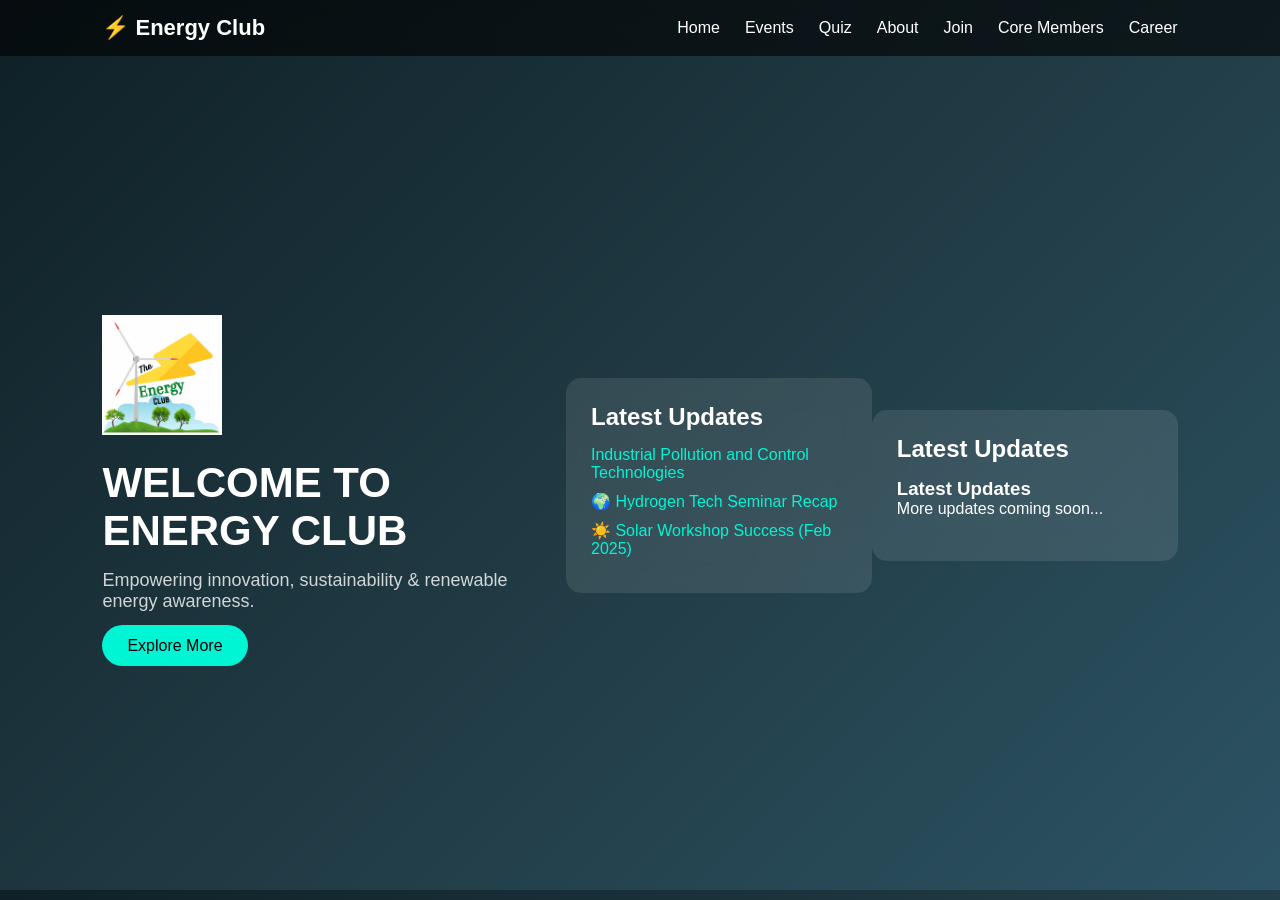
<file: index.html>
<!DOCTYPE html>
<html lang="en">
<head>
    <meta charset="UTF-8">
    <title>Energy Club</title>
    <meta name="viewport" content="width=device-width, initial-scale=1.0">
    <link rel="stylesheet" href="style.css">
</head>

<body>

<!-- Animated Background -->
<div class="particles">
    <span></span><span></span><span></span><span></span><span></span>
    <span></span><span></span><span></span><span></span><span></span>
</div>

<!-- Navigation -->
<!-- Navigation -->
<nav class="navbar">
    <div class="logo">⚡ Energy Club</div>
    <div class="menu-toggle" onclick="toggleMenu()">☰</div>

    <ul id="nav-links" class="nav-links">
        <li><a href="index.html">Home</a></li>
        <li><a href="events.html">Events</a></li>
        <li><a href="quiz.html">Quiz</a></li>
        <li><a href="about.html">About</a></li>
        <li><a href="join.html">Join</a></li>
        <li><a href="core.html">Core Members</a></li>
        <li><a href="career.html">Career</a></li>
    </ul>
</nav>

</header>

<!-- Hero Section -->
<section class="hero">
    <div class="hero-left">
        <img src="logo.png" class="club-logo">

        <h1 class="main-heading">WELCOME TO ENERGY CLUB</h1>
        <p class="sub-heading">
            Empowering innovation, sustainability & renewable energy awareness.
        </p>

        <a href="about.html" class="btn">Explore More</a>

        <p class="custom-link">
            <a href="#"></a>
        </p>
    </div>

    <!-- News Panel -->
    <div class="news-panel">
        <h2>Latest Updates</h2>
        <div class="news-item">
            <a href="events.html">Industrial Pollution and Control Technologies</a>
        </div>
        <div class="news-item">
            <a href="events.html">🌍 Hydrogen Tech Seminar Recap</a>
        </div>
        <div class="news-item">
            <a href="events.html">☀️ Solar Workshop Success (Feb 2025)</a>
        </div>
    </div>

    <br>
    <!-- News Panel2 -->
    <div class="news-panel">
        <h2>Latest Updates</h2>
  <!-- Card 2 -->
        <div class="event-card">
            <h3>Latest Updates</h3>
            <p>More updates coming soon...</p>
            <br>  
        </div>
    </div>
    
</section>

<!-- Popup -->
<div class="popup-overlay" id="popup">
    <div class="popup-box">
        <span class="close-btn" onclick="closePopup()">×</span>
        <h3>New Event Alert</h3>
        <p>Join our upcoming Renewable Energy Innovation Camp!</p>
        <a href="events.html" class="btn">View Details</a>
    </div>
</div>

<script>
function toggleMenu() {
    document.getElementById("nav-links").classList.toggle("active");
}

window.onload = function () {
    setTimeout(() => {
        document.getElementById("popup").classList.add("show");
    }, 1200);
};

function closePopup() {
    document.getElementById("popup").classList.remove("show");
}
</script>

</body>
</html>
</file>
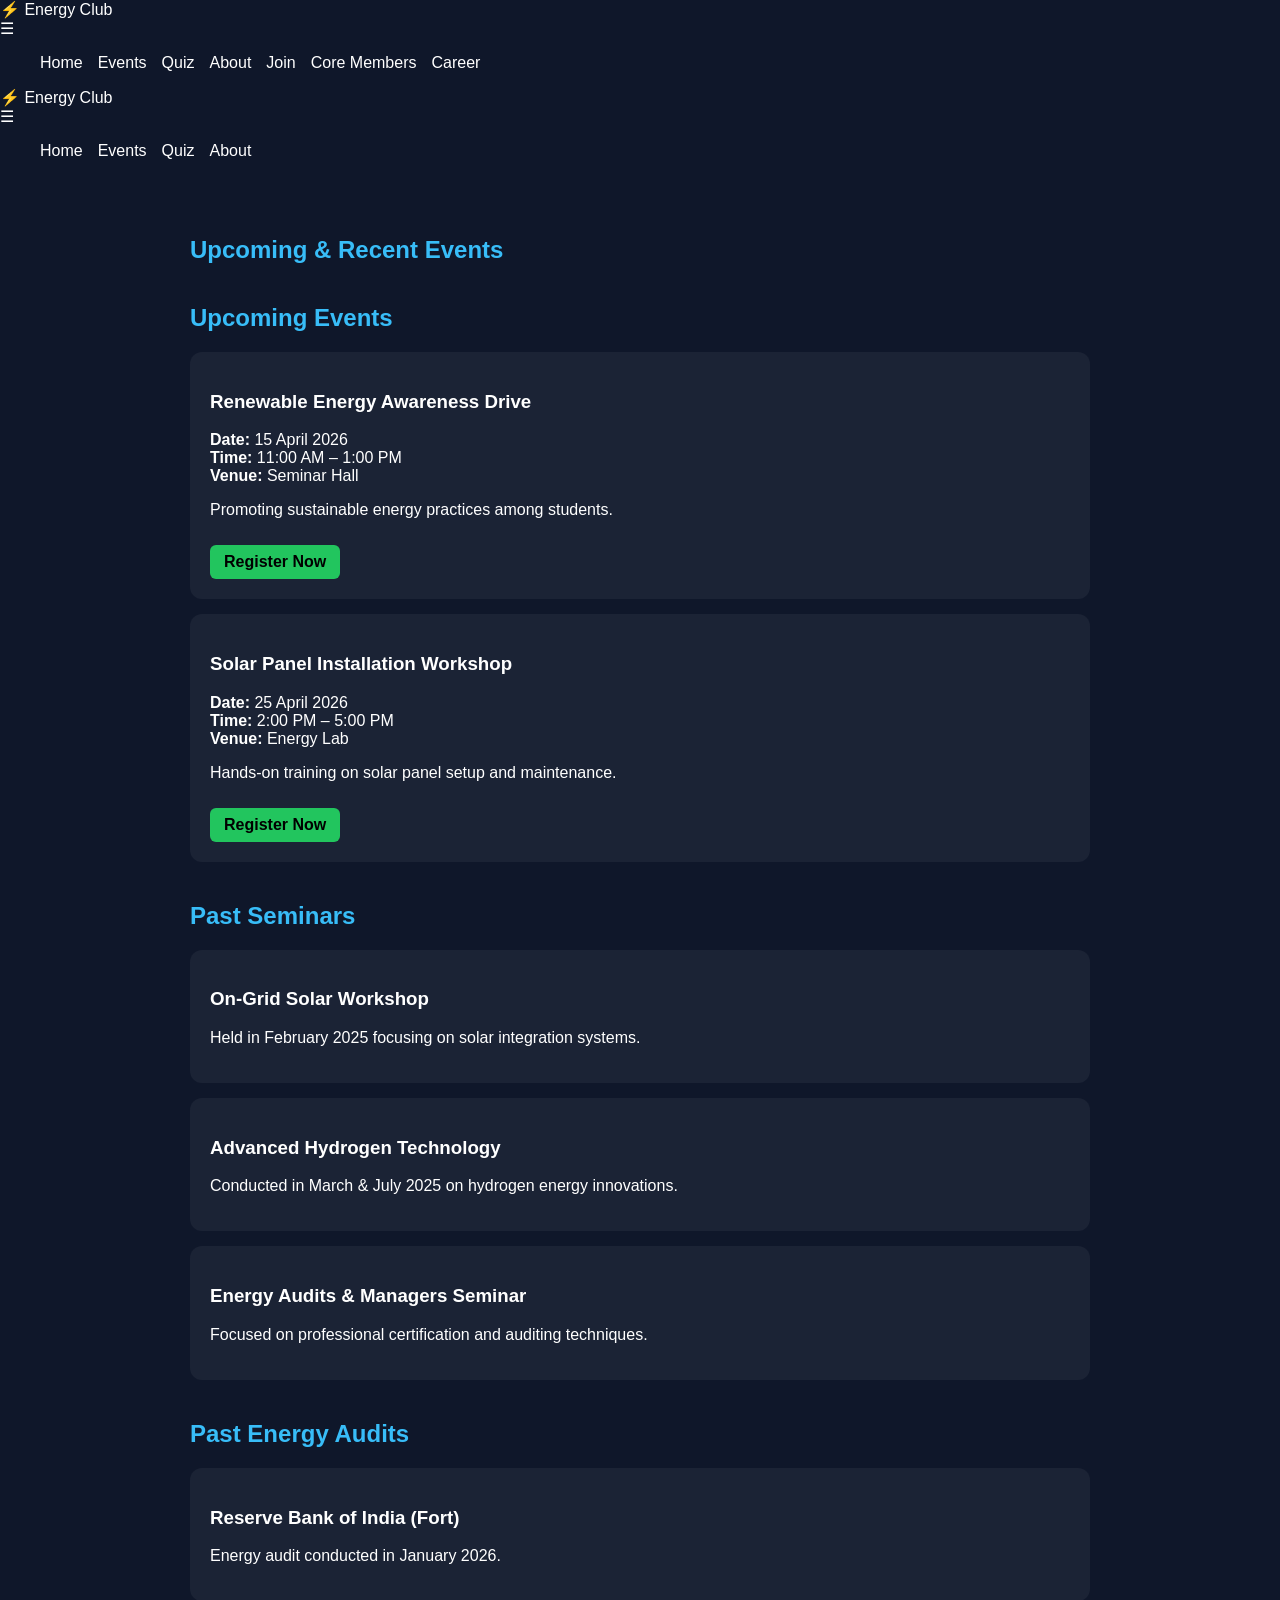
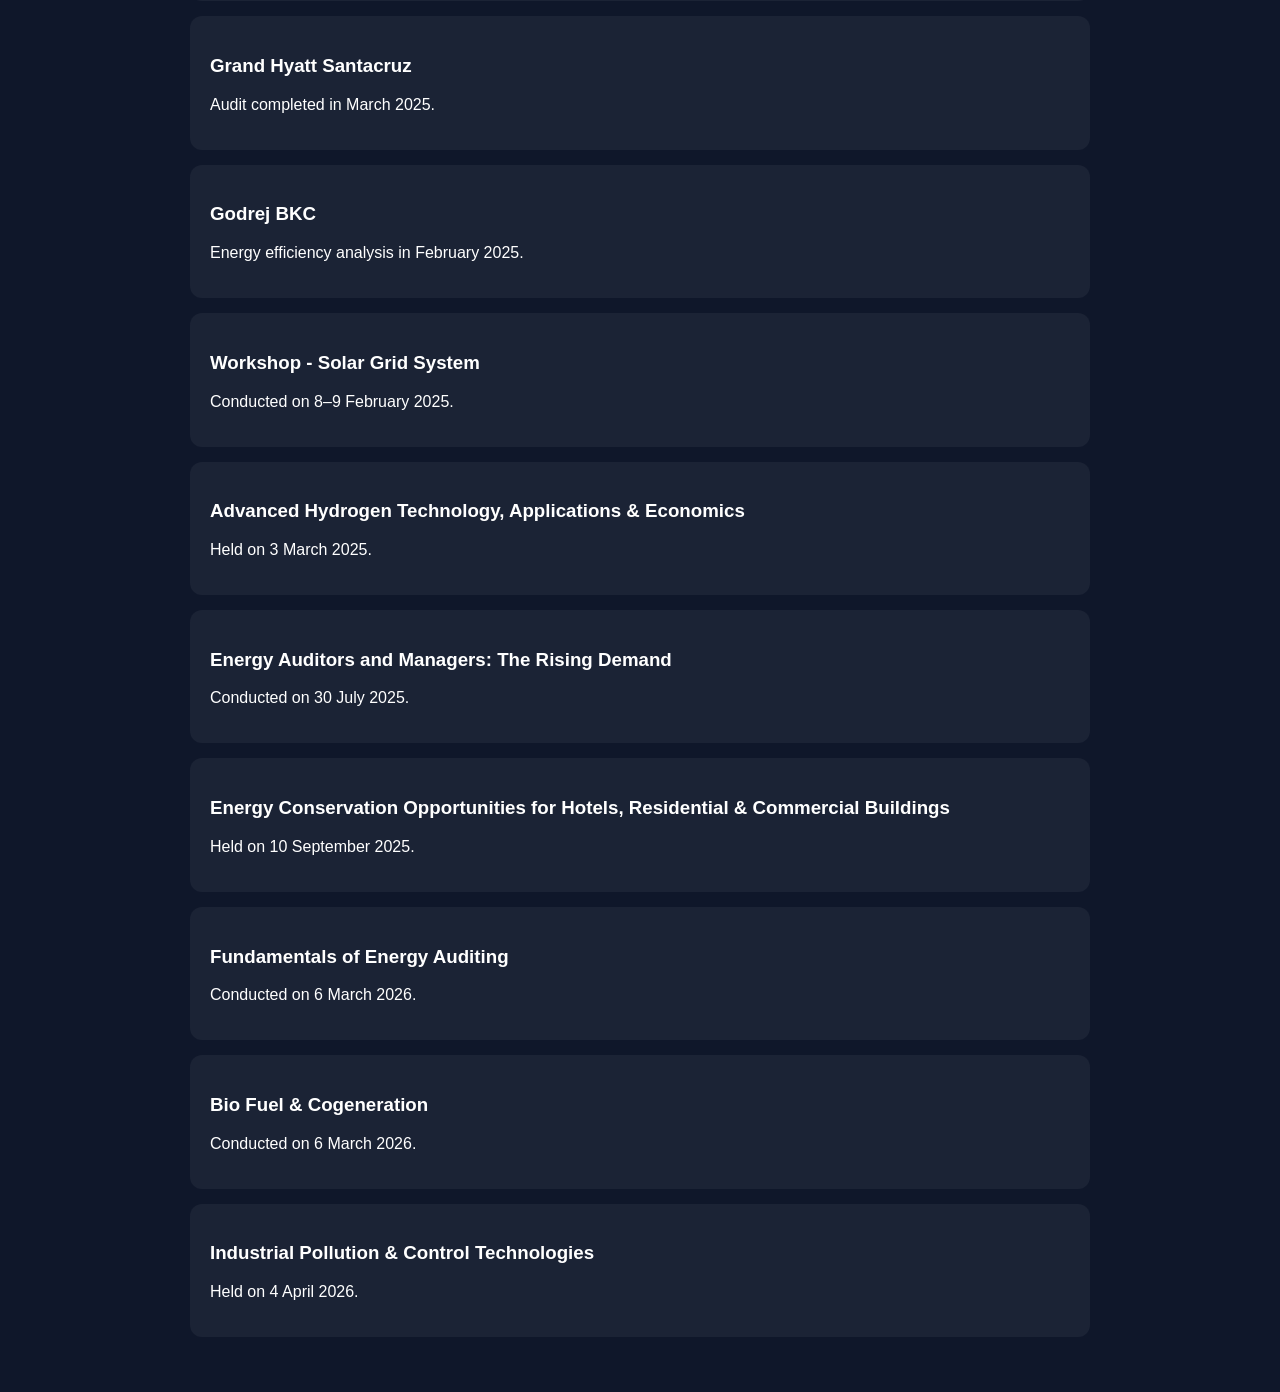
<file: Energy_Club_Events2.html>
<!DOCTYPE html>
<html lang="en">
<head>
    <nav class="navbar">
    <div class="logo">⚡ Energy Club</div>
    <div class="menu-toggle" onclick="toggleMenu()">☰</div>

    <ul id="nav-links" class="nav-links">
        <li><a href="index.html">Home</a></li>
        <li><a href="events.html">Events</a></li>
        <li><a href="quiz.html">Quiz</a></li>
        <li><a href="about.html">About</a></li>
        <li><a href="join.html">Join</a></li>
        <li><a href="core.html">Core Members</a></li>
        <li><a href="career.html">Career</a></li>
    </ul>
</nav>
    
<meta charset="UTF-8">
<title>Energy Club - Events</title>
<meta name="viewport" content="width=device-width, initial-scale=1.0">

<style>
body {
    margin: 0;
    font-family: Arial, sans-serif;
    background:  #0f172a;
    color: #fff;
}

/* NAVBAR */

<nav class="navbar">
    <div class="logo">⚡ Energy Club</div>
    <div class="menu-toggle" onclick="toggleMenu()">☰</div>

    <ul id="nav-links" class="nav-links">
        <li><a href="index.html">Home</a></li>
        <li><a href="events.html">Events</a></li>
        <li><a href="quiz.html">Quiz</a></li>
        <li><a href="about.html">About</a></li>
        <li><a href="join.html">Join</a></li>
        <li><a href="core.html">Core Members</a></li>
        <li><a href="career.html">Career</a></li>
    </ul>
</nav>

.logo {
    font-size: 1.4rem;
    font-weight: bold;
}

.nav-links {
    list-style: none;
    display: flex;
    gap: 15px;
}

.nav-links li a {
    color: white;
    text-decoration: none;
}

/* SECTION */
.page-section {
    padding: 40px 20px;
    max-width: 900px;
    margin: auto;
}

h1, h2 {
    color: #38bdf8;
}

h2 {
    margin-top: 40px;
}

/* EVENT CARDS */
.event-card {
    background: rgba(255,255,255,0.05);
    padding: 20px;
    margin: 15px 0;
    border-radius: 12px;
    transition: 0.3s;
    animation: fadeIn 0.8s ease;
}

.event-card:hover {
    transform: translateY(-6px);
    box-shadow: 0 0 15px rgba(56,189,248,0.4);
}

/* BUTTON */
.btn {
    display: inline-block;
    margin-top: 10px;
    padding: 8px 14px;
    background: #22c55e;
    color: #000;
    border-radius: 6px;
    text-decoration: none;
    font-weight: bold;
    transition: 0.3s;
}

.btn:hover {
    background: #16a34a;
}

/* ANIMATION */
@keyframes fadeIn {
    from {
        opacity: 0;
        transform: translateY(15px);
    }
    to {
        opacity: 1;
        transform: translateY(0);
    }
}

/* MOBILE */
@media (max-width: 768px) {
    .nav-links {
        display: none;
        flex-direction: column;
        background: #111;
        position: absolute;
        top: 60px;
        right: 20px;
        padding: 10px;
        border-radius: 8px;
    }

    .nav-links.active {
        display: flex;
    }

    .menu-toggle {
        display: block;
        cursor: pointer;
    }
}
</style>
</head>

<body>

<!-- NAVBAR -->
<nav class="navbar">
    <div class="logo">⚡ Energy Club</div>
    <div class="menu-toggle" onclick="toggleMenu()">☰</div>

    <ul id="nav-links" class="nav-links">
        <li><a href="#">Home</a></li>
        <li><a href="#">Events</a></li>
        <li><a href="#">Quiz</a></li>
        <li><a href="#">About</a></li>
    </ul>
</nav>

<!-- CONTENT -->
<section class="page-section">
    <h1>Upcoming & Recent Events</h1>

    <!-- UPCOMING -->
    <h2>Upcoming Events</h2>

    <div class="event-card">
        <h3>Renewable Energy Awareness Drive</h3>
        <p>
            <strong>Date:</strong> 15 April 2026<br>
            <strong>Time:</strong> 11:00 AM – 1:00 PM<br>
            <strong>Venue:</strong> Seminar Hall
        </p>
        <p>Promoting sustainable energy practices among students.</p>
        <a href="#" class="btn">Register Now</a>
    </div>

    <div class="event-card">
        <h3>Solar Panel Installation Workshop</h3>
        <p>
            <strong>Date:</strong> 25 April 2026<br>
            <strong>Time:</strong> 2:00 PM – 5:00 PM<br>
            <strong>Venue:</strong> Energy Lab
        </p>
        <p>Hands-on training on solar panel setup and maintenance.</p>
        <a href="#" class="btn">Register Now</a>
    </div>

    <!-- PAST SEMINARS -->
    <h2>Past Seminars</h2>

    <div class="event-card">
        <h3>On-Grid Solar Workshop</h3>
        <p>Held in February 2025 focusing on solar integration systems.</p>
    </div>

    <div class="event-card">
        <h3>Advanced Hydrogen Technology</h3>
        <p>Conducted in March & July 2025 on hydrogen energy innovations.</p>
    </div>

    <div class="event-card">
        <h3>Energy Audits & Managers Seminar</h3>
        <p>Focused on professional certification and auditing techniques.</p>
    </div>

    <!-- PAST AUDITS -->
    <h2>Past Energy Audits</h2>

    <div class="event-card">
        <h3>Reserve Bank of India (Fort)</h3>
        <p>Energy audit conducted in January 2026.</p>
    </div>

    <div class="event-card">
        <h3>Grand Hyatt Santacruz</h3>
        <p>Audit completed in March 2025.</p>
    </div>

    <div class="event-card">
        <h3>Godrej BKC</h3>
        <p>Energy efficiency analysis in February 2025.</p>
    </div>

    <div class="event-card">
    <h3>Workshop - Solar Grid System</h3>
    <p>Conducted on 8–9 February 2025.</p>
</div>

<div class="event-card">
    <h3>Advanced Hydrogen Technology, Applications & Economics</h3>
    <p>Held on 3 March 2025.</p>
</div>

<div class="event-card">
    <h3>Energy Auditors and Managers: The Rising Demand</h3>
    <p>Conducted on 30 July 2025.</p>
</div>

<div class="event-card">
    <h3>Energy Conservation Opportunities for Hotels, Residential & Commercial Buildings</h3>
    <p>Held on 10 September 2025.</p>
</div>

<div class="event-card">
    <h3>Fundamentals of Energy Auditing</h3>
    <p>Conducted on 6 March 2026.</p>
</div>

<div class="event-card">
    <h3>Bio Fuel & Cogeneration</h3>
    <p>Conducted on 6 March 2026.</p>
</div>

<div class="event-card">
    <h3>Industrial Pollution & Control Technologies</h3>
    <p>Held on 4 April 2026.</p>
</div>


    
</section>

<script>
function toggleMenu() {
    document.getElementById("nav-links").classList.toggle("active");
}
</script>

</body>
</html>
</file>
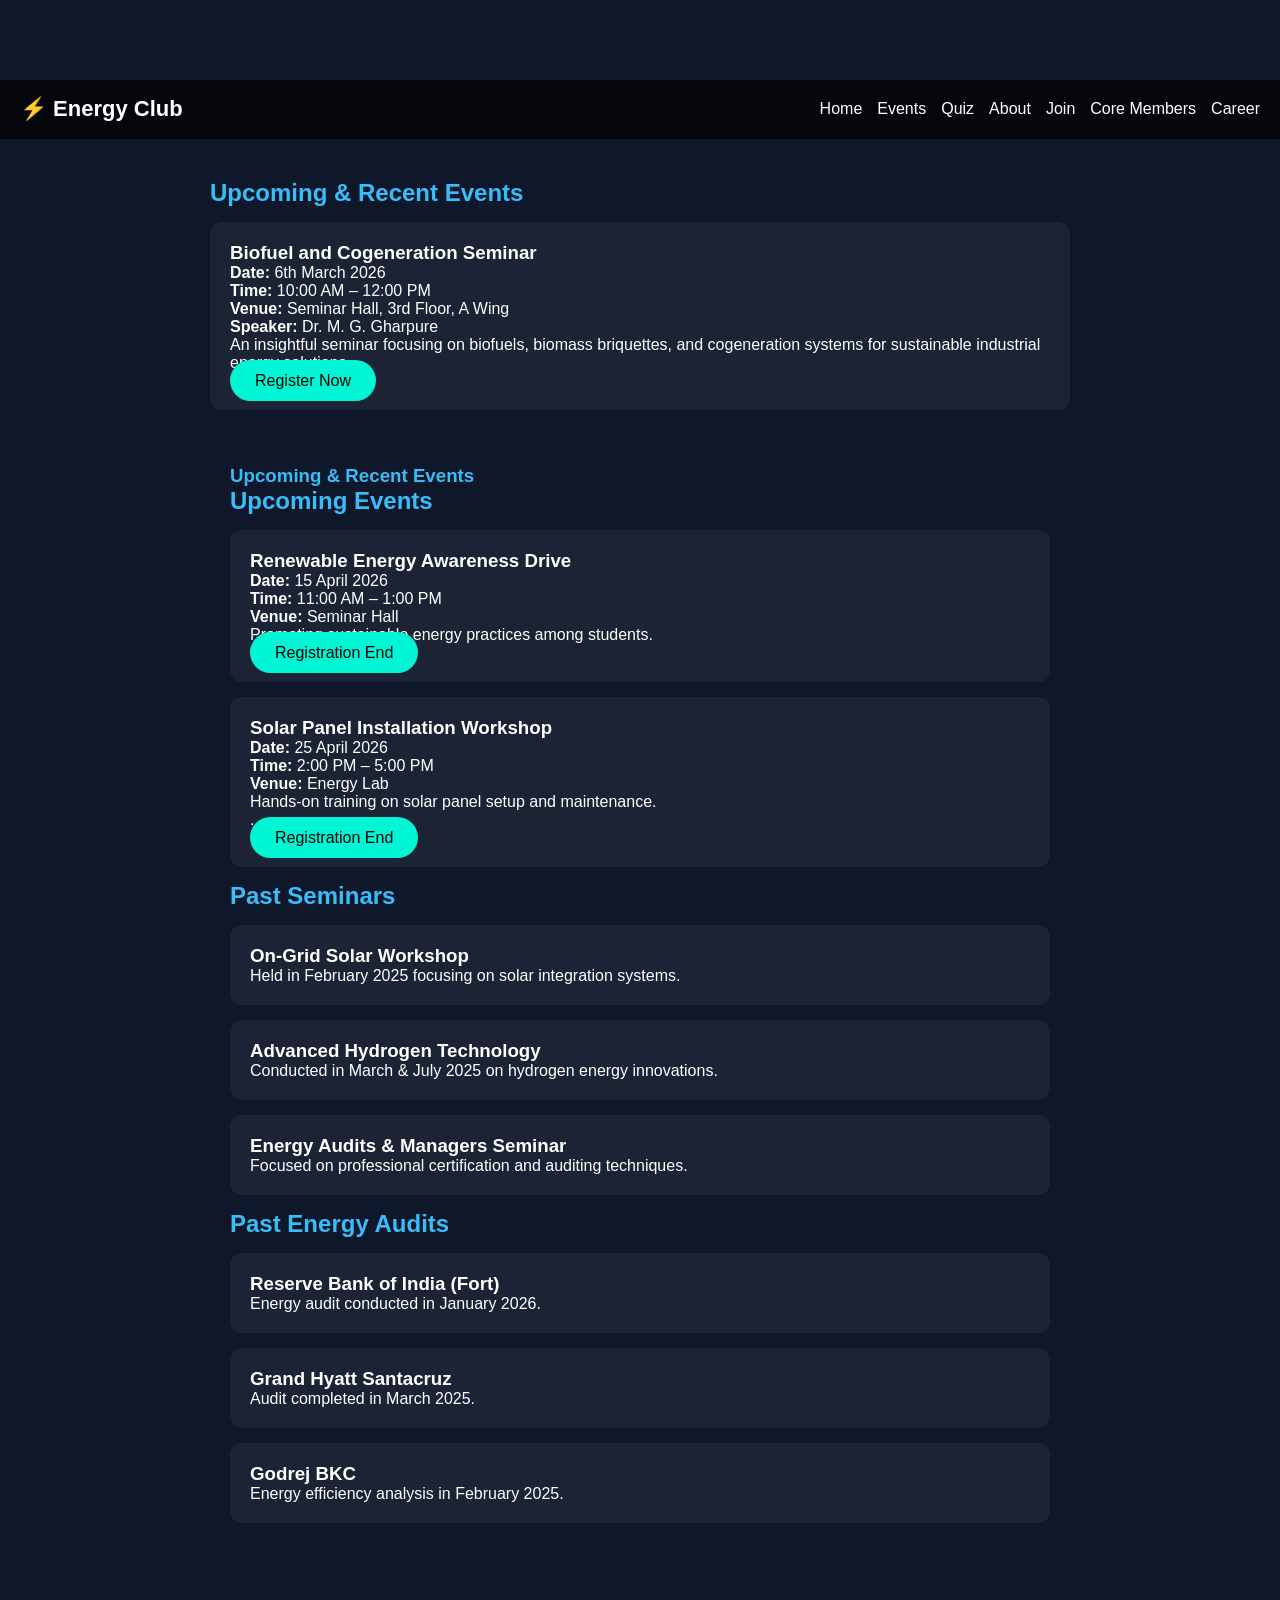
<file: energy_club_events_page_enhanced.html>
<!DOCTYPE html>
<html lang="en">
<head>
    <meta charset="UTF-8">
    <title>Energy Club - Events</title>
    <meta name="viewport" content="width=device-width, initial-scale=1.0">
    <link rel="stylesheet" href="style.css">

    <style>
        body {
            margin: 0;
            font-family: Arial, sans-serif;
            background: #0f172a;
            color: #fff;
        }

        .navbar {
            display: flex;
            justify-content: space-between;
            align-items: center;
            padding: 15px 20px;
            background: rgba(0,0,0,0.7);
            position: sticky;
            top: 0;
            z-index: 1000;
        }

        .logo {
            font-size: 1.4rem;
            font-weight: bold;
        }

        .nav-links {
            list-style: none;
            display: flex;
            gap: 15px;
        }

        .nav-links li a {
            color: white;
            text-decoration: none;
        }

        .menu-toggle {
            display: none;
            font-size: 1.5rem;
            cursor: pointer;
        }

        .page-section {
            padding: 40px 20px;
            max-width: 900px;
            margin: auto;
        }

        .event-card {
            background: rgba(255,255,255,0.05);
            padding: 20px;
            margin: 15px 0;
            border-radius: 12px;
            transition: transform 0.3s;
        }

        .event-card:hover {
            transform: translateY(-5px);
        }

        h1, h2 {
            color: #38bdf8;
        }

        ul {
            line-height: 1.8;
        }

        a {
            color: #22c55e;
        }

        /* Mobile */
        @media (max-width: 768px) {
            .nav-links {
                display: none;
                flex-direction: column;
                background: #111;
                position: absolute;
                top: 60px;
                right: 20px;
                padding: 10px;
                border-radius: 8px;
            }

            .nav-links.active {
                display: flex;
            }

            .menu-toggle {
                display: block;
            }
        }
    </style>
</head>

<body>

<!-- Navigation -->
<nav class="navbar">
    <div class="logo">⚡ Energy Club</div>
    <div class="menu-toggle" onclick="toggleMenu()">☰</div>

    <ul id="nav-links" class="nav-links">
        <li><a href="index.html">Home</a></li>
        <li><a href="events.html">Events</a></li>
        <li><a href="quiz.html">Quiz</a></li>
        <li><a href="about.html">About</a></li>
        <li><a href="join.html">Join</a></li>
        <li><a href="core.html">Core Members</a></li>
        <li><a href="career.html">Career</a></li>
    </ul>
</nav>

<section class="page-section">
    <h1>Upcoming & Recent Events</h1>

    <div class="event-card">
        <h3>Biofuel and Cogeneration Seminar</h3>
        <p><strong>Date:</strong> 6th March 2026<br>
        <strong>Time:</strong> 10:00 AM – 12:00 PM<br>
        <strong>Venue:</strong> Seminar Hall, 3rd Floor, A Wing<br>
        <strong>Speaker:</strong> Dr. M. G. Gharpure</p>
        <p>An insightful seminar focusing on biofuels, biomass briquettes, and cogeneration systems for sustainable industrial energy solutions.</p>
        <a href="#" class="btn">Register Now</a>
    </div>







     <section class="page-section">
    <h1>Upcoming & Recent Events</h1>

    <!-- UPCOMING -->
    <h2>Upcoming Events</h2>

    <div class="event-card">
        <h3>Renewable Energy Awareness Drive</h3>
        <p>
            <strong>Date:</strong> 15 April 2026<br>
            <strong>Time:</strong> 11:00 AM – 1:00 PM<br>
            <strong>Venue:</strong> Seminar Hall
        </p>
        <p>Promoting sustainable energy practices among students.</p>
          <p></p>
        <a href="#" class="btn">Registration End</a>
    </div>

    <div class="event-card">
        <h3>Solar Panel Installation Workshop</h3>
        <p>
            <strong>Date:</strong> 25 April 2026<br>
            <strong>Time:</strong> 2:00 PM – 5:00 PM<br>
            <strong>Venue:</strong> Energy Lab
        </p>
        <p>Hands-on training on solar panel setup and maintenance.</p>
        <p>.</p>
        <a href="#" class="btn">Registration End</a>
    </div>

    <!-- PAST SEMINARS -->
    <h2>Past Seminars</h2>

    <div class="event-card">
        <h3>On-Grid Solar Workshop</h3>
        <p>Held in February 2025 focusing on solar integration systems.</p>
    </div>

    <div class="event-card">
        <h3>Advanced Hydrogen Technology</h3>
        <p>Conducted in March & July 2025 on hydrogen energy innovations.</p>
    </div>

    <div class="event-card">
        <h3>Energy Audits & Managers Seminar</h3>
        <p>Focused on professional certification and auditing techniques.</p>
    </div>

    <!-- PAST AUDITS -->
    <h2>Past Energy Audits</h2>

    <div class="event-card">
        <h3>Reserve Bank of India (Fort)</h3>
        <p>Energy audit conducted in January 2026.</p>
    </div>

    <div class="event-card">
        <h3>Grand Hyatt Santacruz</h3>
        <p>Audit completed in March 2025.</p>
    </div>

    <div class="event-card">
        <h3>Godrej BKC</h3>
        <p>Energy efficiency analysis in February 2025.</p>
    </div>

</section>

    
    
    


    
   
   
</section>

<script>
function toggleMenu() {
    document.getElementById("nav-links").classList.toggle("active");
}
</script>

</body>
</html>
</file>
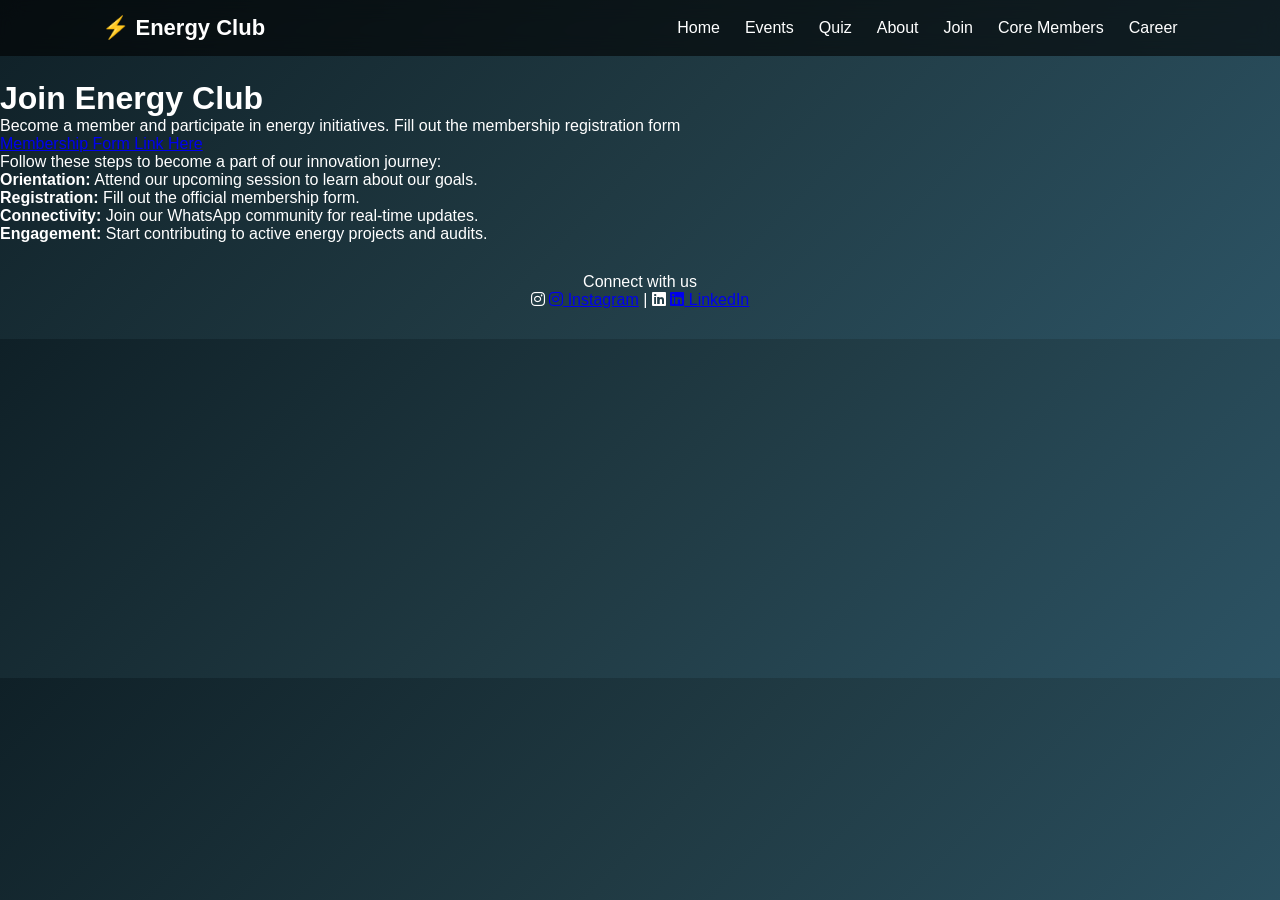
<file: join.html>
<!DOCTYPE html>
<html lang="en">
<head>
    <meta charset="UTF-8">
    <title>Energy Club - Quiz</title>
    <meta name="viewport" content="width=device-width, initial-scale=1.0">
    <link rel="stylesheet" href="style.css">
</head>

<body>

<!-- Animated Background -->
<div class="particles">
    <span></span><span></span><span></span><span></span><span></span>
    <span></span><span></span><span></span><span></span><span></span>
</div>

<!-- Navigation -->
<nav class="navbar">
    <div class="logo">⚡ Energy Club</div>
    <div class="menu-toggle" onclick="toggleMenu()">☰</div>

    <ul id="nav-links" class="nav-links">
        <li><a href="index.html">Home</a></li>
        <li><a href="events.html">Events</a></li>
        <li><a href="quiz.html">Quiz</a></li>
        <li><a href="about.html">About</a></li>
        <li><a href="join.html">Join</a></li>
        <li><a href="core.html">Core Members</a></li>
        <li><a href="career.html">Career</a></li>
    </ul>
</nav>

<h1>Join Energy Club</h1>
<p>Become a member and participate in energy initiatives.
    Fill out the membership registration form

</p>

<!-- Hyperlink Space -->
<p><a href="#"> Membership Form Link Here</a></p>

</body><!-- Animated Particles Background -->
<div class="particles">
    <span></span><span></span><span></span><span></span><span></span>
    <span></span><span></span><span></span><span></span><span></span>
</div>
<p>Follow these steps to become a part of our innovation journey:</p>
<ol>
    <li><strong>Orientation:</strong> Attend our upcoming session to learn about our goals.</li>
    <li><strong>Registration:</strong> Fill out the official membership form.</li>
    <li><strong>Connectivity:</strong> Join our WhatsApp community for real-time updates.</li>
    <li><strong>Engagement:</strong> Start contributing to active energy projects and audits.</li>

    
    
    

<script>
function toggleMenu() {
    document.getElementById("nav-links").classList.toggle("active");
}
</script>
 
    <footer style="text-align:center; padding: 30px;">
    <p>Connect with us</p>
    <i class="fab fa-instagram"></i>
    <a href="https://www.instagram.com/the_energy_club_dbitofficial?igsh=ZTk2YTA5bHlibGFu" target="_blank">  <i class="fab fa-instagram"></i> Instagram</a> |
    <i class="fab fa-linkedin"></i>           
    <a href="https://www.linkedin.com/in/energy-club-4b8882380?utm_source=share&utm_campaign=share_via&utm_content=profile&utm_medium=android_app" target="_blank"> <i class="fab fa-linkedin"></i>        LinkedIn</a>
                
</footer>
 

 <link rel="stylesheet" href="https://cdnjs.cloudflare.com/ajax/libs/font-awesome/6.5.0/css/all.min.css">
<a href="https://www.instagram.com/the_energy_club_dbitofficial?igsh=ZTk2YTA5bHlibGFu" target="_blank">
    
</a>

<a href="https://www.linkedin.com/in/energy-club-4b8882380?utm_source=share&utm_campaign=share_via&utm_content=profile&utm_medium=android_app" target="_blank">

</a>
</body>
</html>
</file>
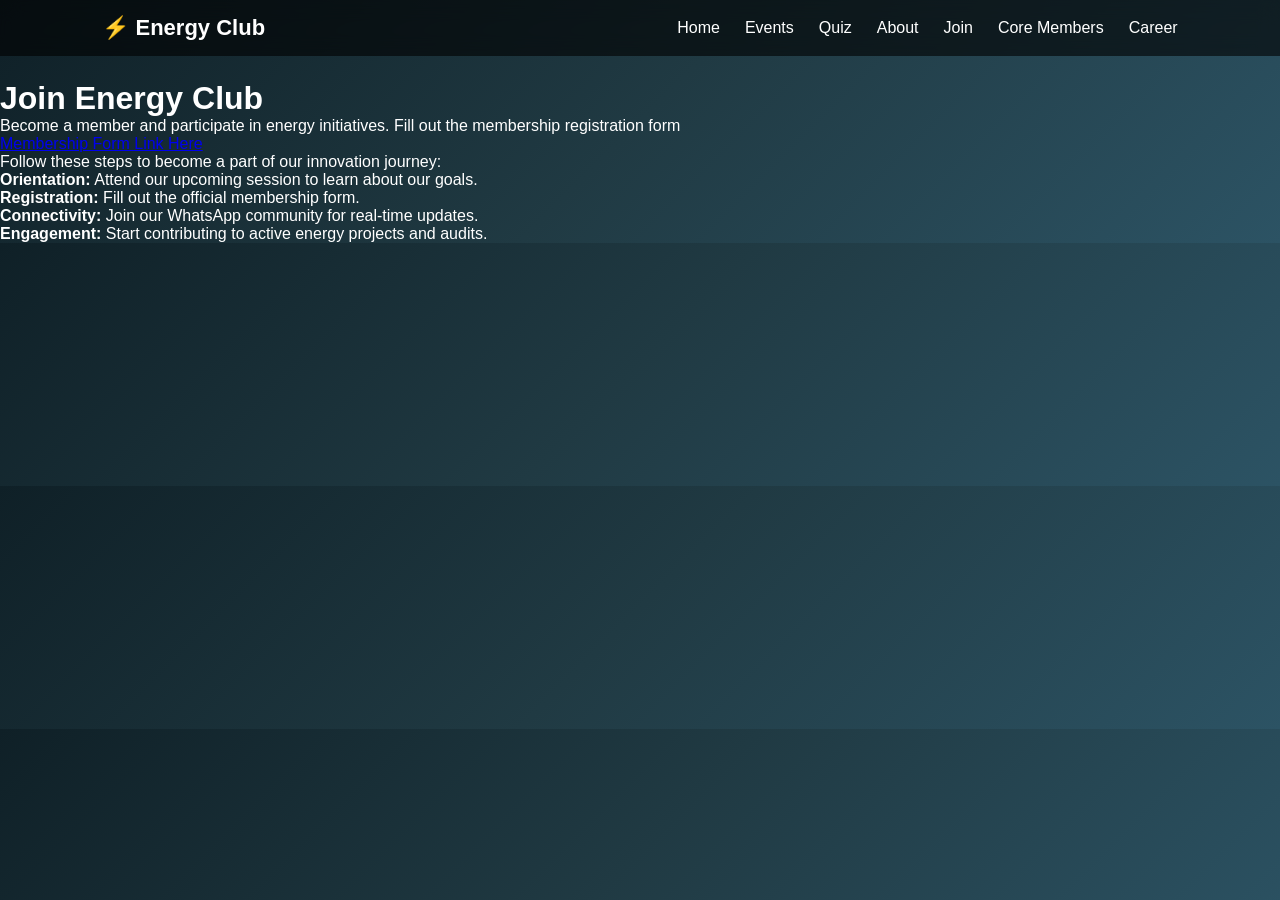
<file: join.html.html>
<!DOCTYPE html>
<html lang="en">
<head>
    <meta charset="UTF-8">
    <title>Energy Club - Quiz</title>
    <meta name="viewport" content="width=device-width, initial-scale=1.0">
    <link rel="stylesheet" href="style.css">
</head>

<body>

<!-- Animated Background -->
<div class="particles">
    <span></span><span></span><span></span><span></span><span></span>
    <span></span><span></span><span></span><span></span><span></span>
</div>

<!-- Navigation -->
<nav class="navbar">
    <div class="logo">⚡ Energy Club</div>
    <div class="menu-toggle" onclick="toggleMenu()">☰</div>

    <ul id="nav-links" class="nav-links">
        <li><a href="index.html">Home</a></li>
        <li><a href="events.html">Events</a></li>
        <li><a href="quiz.html">Quiz</a></li>
        <li><a href="about.html">About</a></li>
        <li><a href="join.html">Join</a></li>
        <li><a href="core.html">Core Members</a></li>
        <li><a href="career.html">Career</a></li>
    </ul>
</nav>

<h1>Join Energy Club</h1>
<p>Become a member and participate in energy initiatives.
    Fill out the membership registration form

</p>

<!-- Hyperlink Space -->
<p><a href="#"> Membership Form Link Here</a></p>

</body><!-- Animated Particles Background -->
<div class="particles">
    <span></span><span></span><span></span><span></span><span></span>
    <span></span><span></span><span></span><span></span><span></span>
</div>
<p>Follow these steps to become a part of our innovation journey:</p>
<ol>
    <li><strong>Orientation:</strong> Attend our upcoming session to learn about our goals.</li>
    <li><strong>Registration:</strong> Fill out the official membership form.</li>
    <li><strong>Connectivity:</strong> Join our WhatsApp community for real-time updates.</li>
    <li><strong>Engagement:</strong> Start contributing to active energy projects and audits.</li>

    
    
    

<script>
function toggleMenu() {
    document.getElementById("nav-links").classList.toggle("active");
}
</script>

</body>
</html>
</file>
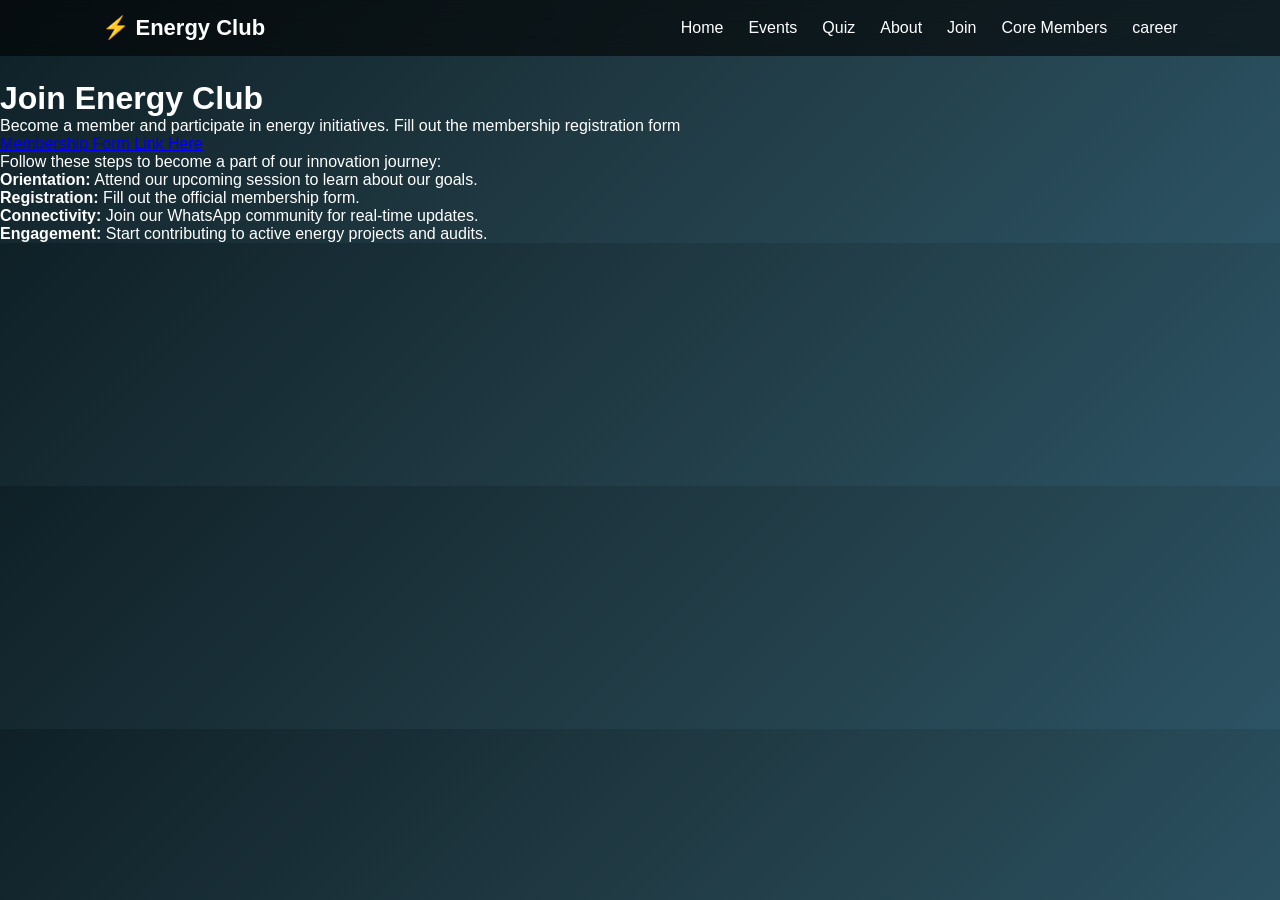
<file: join1.html>
<!DOCTYPE html>
<html>
<head>
    <meta charset="UTF-8">
    <title>Energy Club - Events</title>
    <meta name="viewport" content="width=device-width, initial-scale=1.0">
    <link rel="stylesheet" href="style.css">
</head>
<body>

    <nav>
        <div class="logo">⚡ Energy Club</div>
        <ul id="nav-links">
            <li><a href="index.html">Home</a></li>
            <li><a href="events.html">Events</a></li>
            <li><a href="quiz.html">Quiz</a></li>
            <li><a href="about.html">About</a></li>
            <li><a href="join.html">Join</a></li>
            <li><a href="core.html">Core Members</a></li>
            <li><a href="career.html">career </a></li>
    
        </ul>
    </nav>
    

<h1>Join Energy Club</h1>
<p>Become a member and participate in energy initiatives.
    Fill out the membership registration form

</p>

<!-- Hyperlink Space -->
<p><a href="#"> Membership Form Link Here</a></p>

</body><!-- Animated Particles Background -->
<div class="particles">
    <span></span><span></span><span></span><span></span><span></span>
    <span></span><span></span><span></span><span></span><span></span>
</div>
<p>Follow these steps to become a part of our innovation journey:</p>
<ol>
    <li><strong>Orientation:</strong> Attend our upcoming session to learn about our goals.</li>
    <li><strong>Registration:</strong> Fill out the official membership form.</li>
    <li><strong>Connectivity:</strong> Join our WhatsApp community for real-time updates.</li>
    <li><strong>Engagement:</strong> Start contributing to active energy projects and audits.</li>

    
    
    
</ol>
</html>
</file>
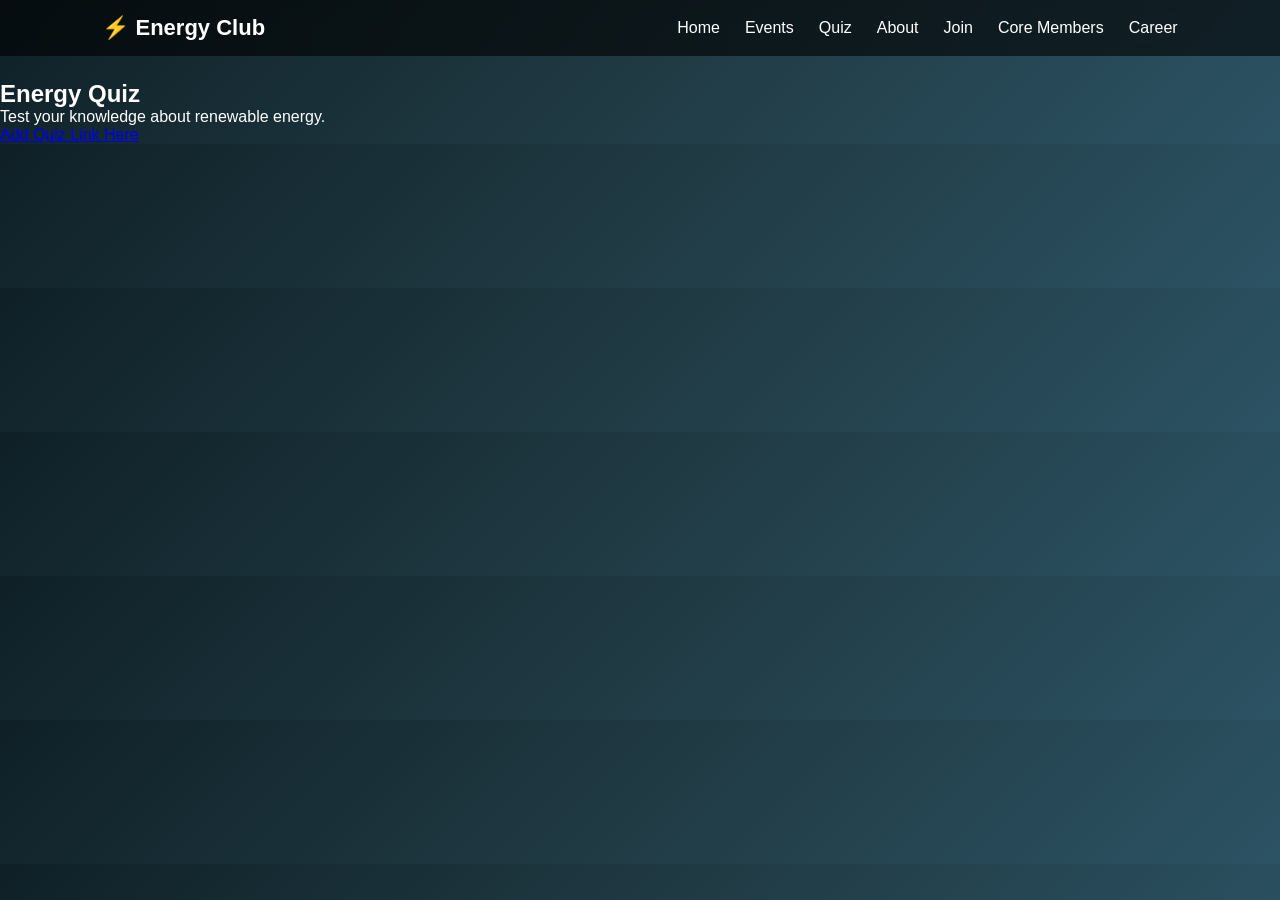
<file: quiz.html>
<!DOCTYPE html>
<html lang="en">
<head>
    <meta charset="UTF-8">
    <title>Energy Club - Quiz</title>
    <meta name="viewport" content="width=device-width, initial-scale=1.0">
    <link rel="stylesheet" href="style.css">
</head>

<body>

<!-- Animated Background -->
<div class="particles">
    <span></span><span></span><span></span><span></span><span></span>
    <span></span><span></span><span></span><span></span><span></span>
</div>

<!-- Navigation -->
<nav class="navbar">
    <div class="logo">⚡ Energy Club</div>
    <div class="menu-toggle" onclick="toggleMenu()">☰</div>

    <ul id="nav-links" class="nav-links">
        <li><a href="index.html">Home</a></li>
        <li><a href="events.html">Events</a></li>
        <li><a href="quiz.html">Quiz</a></li>
        <li><a href="about.html">About</a></li>
        <li><a href="join.html">Join</a></li>
        <li><a href="core.html">Core Members</a></li>
        <li><a href="career.html">Career</a></li>
    </ul>
</nav>

<!-- Quiz Section -->
<section class="page-section">
    <h1>Energy Quiz</h1>
    <p>Test your knowledge about renewable energy.</p>

    <!-- Hyperlink Space -->
    <p><a href="#">Add Quiz Link Here</a></p>
</section>

<script>
function toggleMenu() {
    document.getElementById("nav-links").classList.toggle("active");
}
</script>

</body>
</html>
</file>
<file: style.css>
/* ================= RESET ================= */
*{
    margin:0;
    padding:0;
    box-sizing:border-box;
    font-family:'Segoe UI', sans-serif;
}

body{
   background:linear-gradient(135deg,#0f2027,#203a43,#2c5364);
    color:white;
    overflow-x:hidden;
    padding-top:80px;

/* ================= BACKGROUND LAYER ================= */
.particles,
#particles-js,
#electricCanvas{
    position:fixed;
    top:0;
    left:0;
    width:100%;
    height:100%;
    z-index:0;
    pointer-events:none;
}

/* ================= NAVIGATION ================= */

nav{
    display:flex;
    justify-content:space-between;
    align-items:center;
    padding:15px 8%;
    background:rgba(0,0,0,0.6);
    backdrop-filter:blur(10px);
    position:fixed;
    top:0;
    left:0;
    width:100%;
    z-index:1000;
}

.logo{
    font-size:22px;
    font-weight:bold;
}

nav ul{
    display:flex;
    list-style:none;
    gap:25px;
}

nav ul li a{
    text-decoration:none;
    color:white;
    transition:0.3s;
}

nav ul li a:hover{
    color:#00f5d4;
}

/* Hamburger */
.menu-toggle{
    display:none;
    font-size:26px;
    cursor:pointer;
}

/* ================= HERO ================= */

.hero{
    display:flex;
    justify-content:space-between;
    align-items:center;
    padding:60px 8%;
    min-height:90vh;
}

.hero-left{
    width:55%;
    animation:fadeIn 1.2s ease-in-out;
}

.club-logo{
    width:120px;
    margin-bottom:20px;
}

.main-heading{
    font-size:42px;
    font-weight:bold;
    margin-bottom:15px;
}

.sub-heading{
    font-size:18px;
    opacity:0.8;
    margin-bottom:25px;
}

.btn{
    background:#00f5d4;
    padding:12px 25px;
    color:black;
    text-decoration:none;
    border-radius:30px;
    transition:0.4s;
}

.btn:hover{
    background:white;
    transform:scale(1.05);
}

/* ================= NEWS PANEL ================= */

.news-panel{
    width:35%;
    background:rgba(255,255,255,0.1);
    padding:25px;
    border-radius:15px;
    backdrop-filter:blur(15px);
    animation:slideIn 1.2s ease-in-out;
}

.news-panel h2{
    margin-bottom:15px;
}

.news-item{
    margin-bottom:10px;
}

.news-item a{
    color:#00f5d4;
    text-decoration:none;
}

.news-item a:hover{
    text-decoration:underline;
}

/* ================= POPUP ================= */

.popup-overlay{
    position:fixed;
    inset:0;
    background:rgba(0,0,0,0.6);
    display:flex;
    justify-content:center;
    align-items:center;
    opacity:0;
    visibility:hidden;
    transition:0.5s;
    z-index:2000;
}

.popup-overlay.show{
    opacity:1;
    visibility:visible;
}

.popup-box{
    background:white;
    color:black;
    padding:30px;
    border-radius:20px;
    text-align:center;
    transform:scale(0.5);
    transition:0.4s;
    position:relative;
}

.popup-overlay.show .popup-box{
    transform:scale(1);
}

.close-btn{
    position:absolute;
    right:20px;
    top:15px;
    cursor:pointer;
    font-size:20px;
}

/* ================= ANIMATIONS ================= */

@keyframes fadeIn{
    from{opacity:0; transform:translateY(20px);}
    to{opacity:1; transform:translateY(0);}
}

@keyframes slideIn{
    from{opacity:0; transform:translateX(40px);}
    to{opacity:1; transform:translateX(0);}
}

/* ================= MOBILE ================= */

@media(max-width:900px){

    .menu-toggle{
        display:block;
    }

    nav ul{
        flex-direction:column;
        position:absolute;
        top:70px;
        right:0;
        background:rgba(0,0,0,0.95);
        width:220px;
        display:none;
        padding:20px;
        border-radius:0 0 0 15px;
        box-shadow:0 0 20px rgba(0,245,212,0.4);
        z-index:1500;
    }

    nav ul.active{
        display:flex;
    }

    .hero{
        flex-direction:column;
        text-align:center;
    }

    .hero-left,
    .news-panel{
        width:100%;
        margin-bottom:30px;
    }

    .main-heading{
        font-size:30px;
    }
}
</file>
